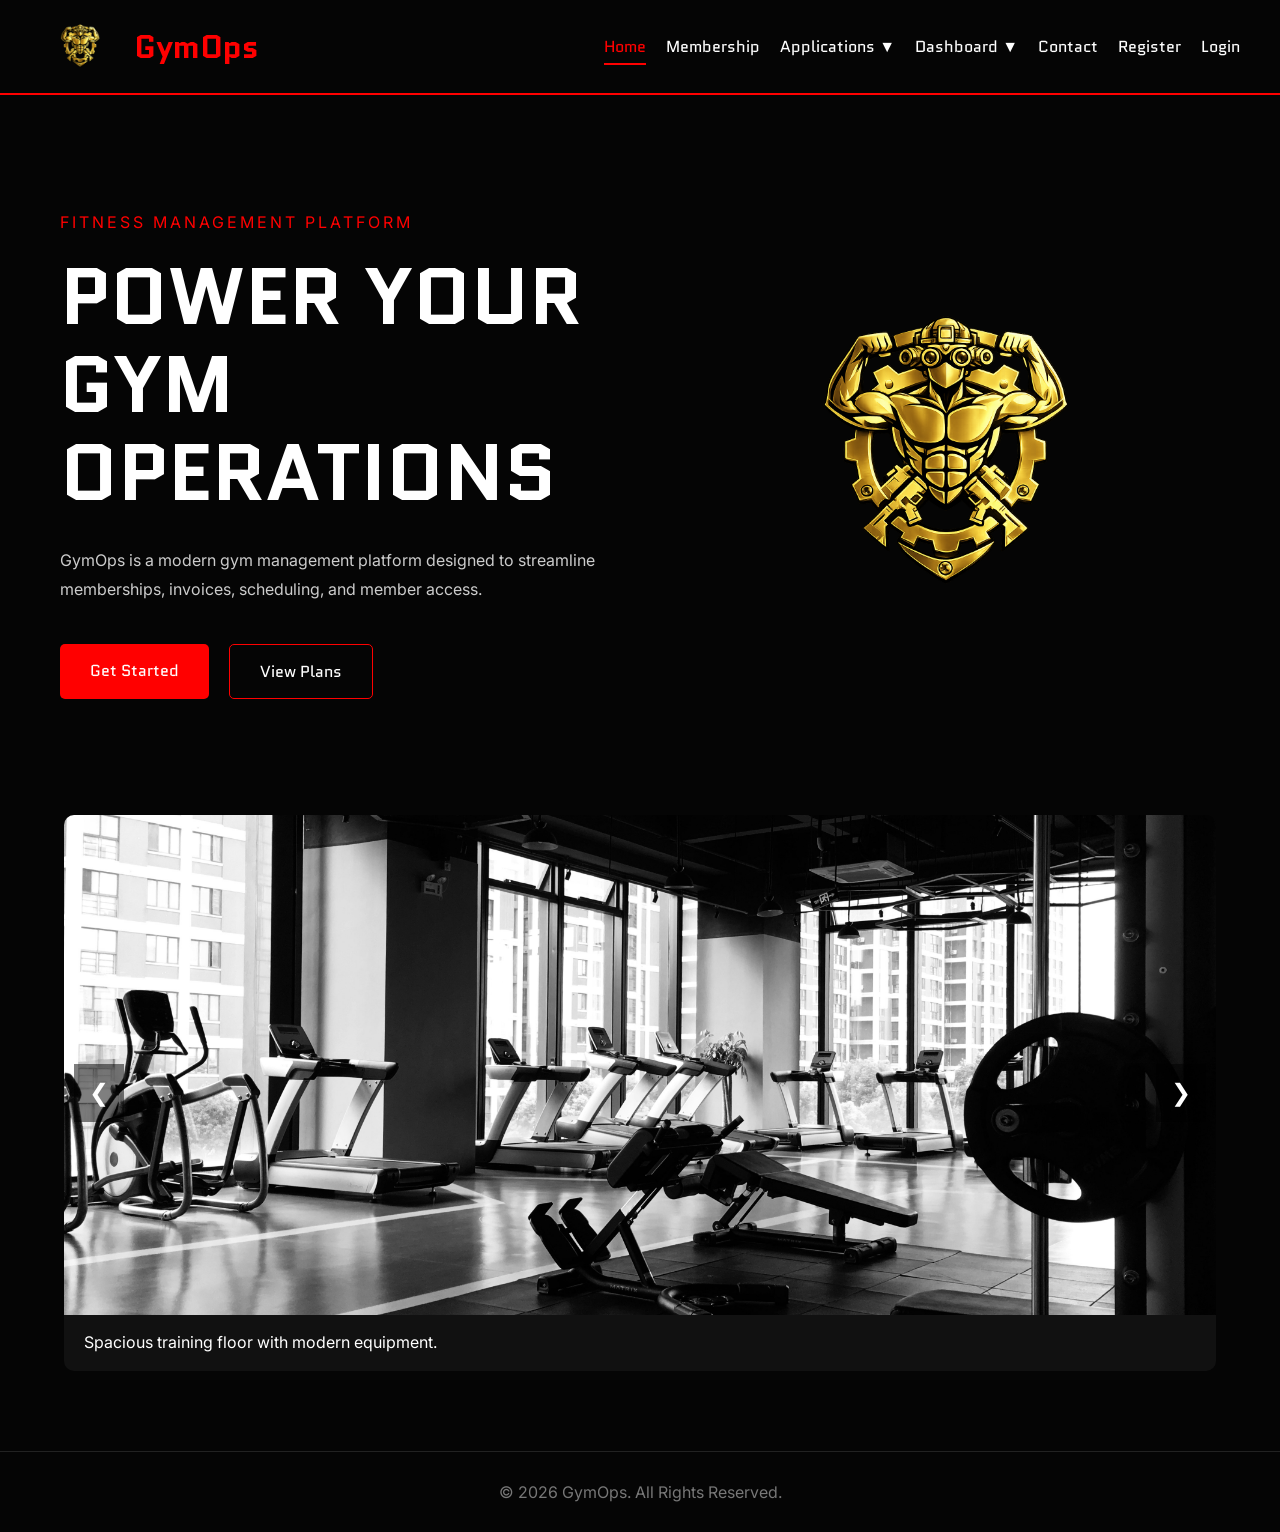
<file: index.html>
<!DOCTYPE html>
<html lang="en">
<head>
  <meta charset="UTF-8">
  <meta name="viewport" content="width=device-width, initial-scale=1.0">
  <title>GymOps</title>
 <link rel="preconnect" href="https://fonts.googleapis.com">
 <link rel="preconnect" href="https://fonts.gstatic.com" crossorigin>
 <link href="https://fonts.googleapis.com/css2?family=Black+Ops+One&family=Inter:wght@400;500;600;700&family=Montserrat:wght@400;500;600;700&family=Quantico:wght@400;700&family=Teko:wght@400;500;600;700&display=swap" rel="stylesheet">
 <link rel="stylesheet" href="css/style.css">
</head>
<body>
  <!-- =========================
       HEADER
  ========================= -->
  <header>
    <nav class="navbar">
      <!-- LOGO -->
      <div class="logo">
        <img src="images/logo.png" alt="GymOps Logo">
        <h1>GymOps</h1>
      </div>

      <ul class="nav-links">
       <li><a href="index.html" class="is active">Home</a></li>
      <li><a href="membership.html">Membership</a></li>

      <li class="dropdown">
        <a href="applications.html">Applications ▼</a>
        <ul class="dropdown-menu">
          <li><a href="mpg-calculator/index.html">MPG Calculator</a></li>
          <li><a href="invoice-system/index.html">Invoice System</a></li>
          <li><a href="mortgage-calculator/mortgage.htm">Mortgage Calculator</a></li>
          <li><a href="document-required/index.html">Document Required</a></li>
        </ul>
      </li>

      <li class="dropdown">
        <a href="dashboard.html">Dashboard ▼</a>
        <ul class="dropdown-menu">
          <li><a href="dashboard.html">Member Dashboard</a></li>
          <li><a href="admin.html">Admin Dashboard</a></li>
        </ul>
      </li>

      <li><a href="contact.html">Contact</a></li>
      <li><a href="register.html">Register</a></li>
      <li><a href="login.html">Login</a></li>
    </ul>
    </nav>
  </header>

  <!-- =========================
       HERO SECTION
  ========================= -->
  <main>
    <section class="hero">
      <!-- LEFT SIDE -->
      <div class="hero-text">
        <p class="hero-subtitle">FITNESS MANAGEMENT PLATFORM</p>

        <h2>
          POWER YOUR
          GYM OPERATIONS
        </h2>

        <p class="hero-description">
          GymOps is a modern gym management platform
          designed to streamline memberships,
          invoices, scheduling, and member access.
        </p>

        <div class="hero-buttons">
          <a href="register.html" class="primary-btn">Get Started</a>
          <a href="membership.html" class="secondary-btn">View Plans</a>
        </div>
      </div>

      <!-- RIGHT SIDE -->
      <div class="hero-image">
        <img src="images/logo.png" alt="GymOps Hero Logo">
      </div>
    </section>

    <!-- =========================
     IMAGE SLIDER
========================= -->

<section class="slider-container">
  <figure class="slide fade">
    <img src="images/slide1.jpg" alt="Gym Interior">
    <figcaption>Spacious training floor with modern equipment.</figcaption>
  </figure>

  <figure class="slide fade">
    <img src="images/slide2.jpg" alt="Workout Area">
    <figcaption>Dedicated workout zones for strength and cardio.</figcaption>
  </figure>

  <figure class="slide fade">
    <img src="images/slide3.jpg" alt="Training Facility">
    <figcaption>Professional training facility built for performance.</figcaption>
  </figure>

  <figure class="slide fade">
    <img src="images/slide4.jpg" alt="Modern Gym">
    <figcaption>Modern gym environment designed for all fitness levels.</figcaption>
  </figure>

  <!-- CONTROLS -->
  <button class="prev" onclick="changeSlide(-1)">❮</button>
  <button class="next" onclick="changeSlide(1)">❯</button>
</section>
  </main>

  <!-- =========================
       FOOTER
  ========================= -->
  <footer>
    <p>© 2026 GymOps. All Rights Reserved.</p>
  </footer>

  <script src="https://code.jquery.com/jquery-3.7.1.min.js"></script>
  <script src="js/slider.js"></script>
</body>
</html>
</file>
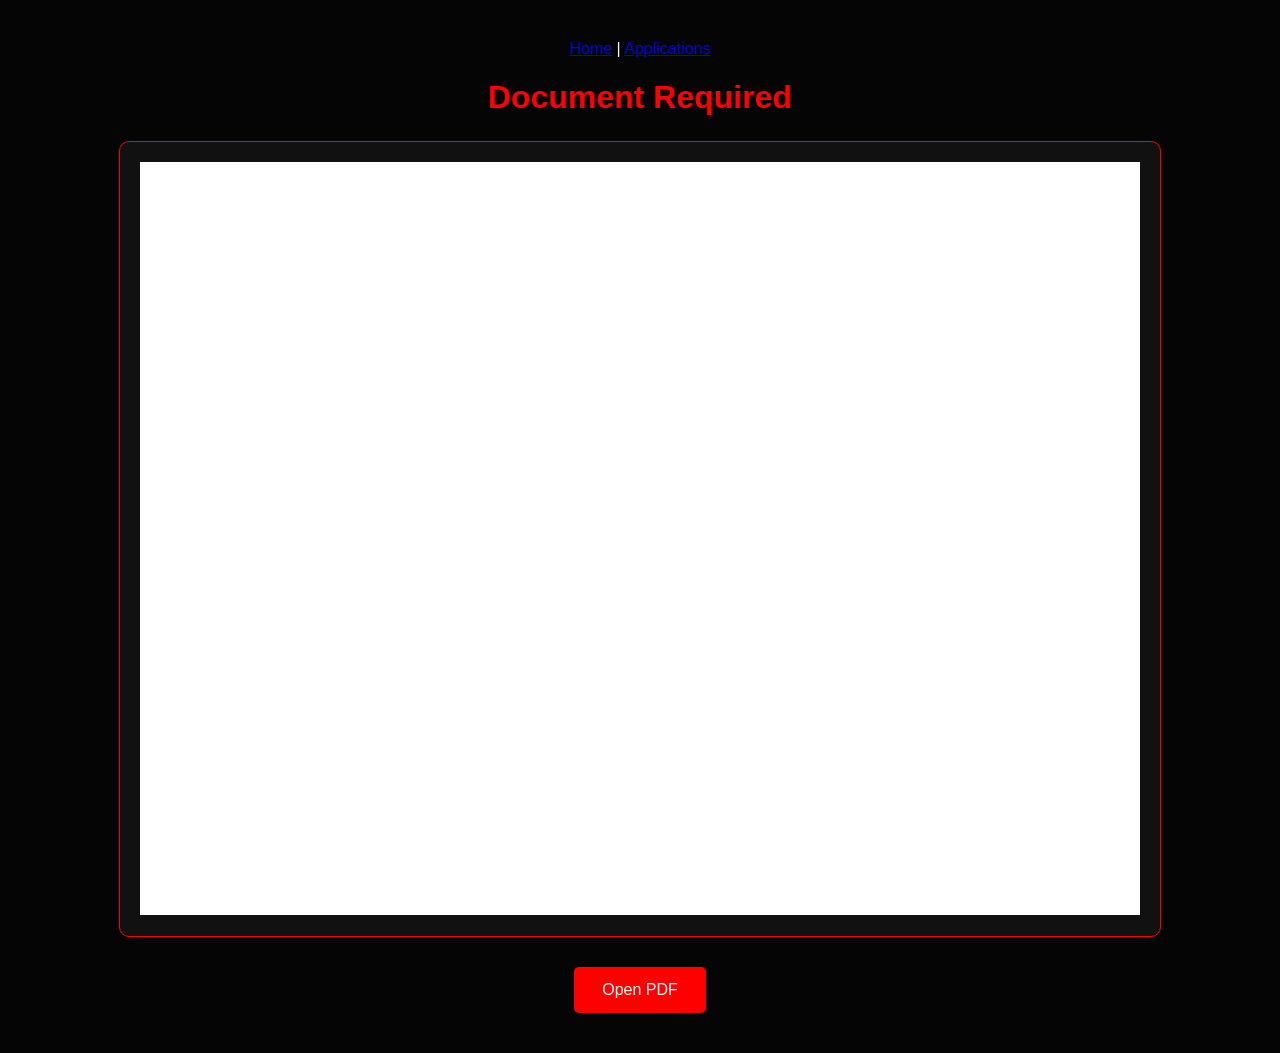
<file: document-required/index.html>
<!DOCTYPE html>
<html lang="en">
<head>
  <meta charset="UTF-8">
  <meta name="viewport" content="width=device-width, initial-scale=1.0">
  <title>Project Documents</title>
  <style>
    body {
      margin: 0;
      padding: 40px 20px;
      background-color: #050505;
      color: white;
      font-family: Arial, sans-serif;
      text-align: center;
    }

    h1 {
      color: red;
      margin-bottom: 25px;
    }

    .pdf-wrapper {
      max-width: 1000px;
      margin: 0 auto 30px;
      border: 1px solid red;
      background-color: #111;
      padding: 20px;
      border-radius: 10px;
    }

    .pdf-viewer {
      width: 100%;
      height: 750px;
      border: none;
      background: white;
    }

    .doc-button {
      display: inline-block;
      background-color: red;
      color: white;
      text-decoration: none;
      padding: 14px 28px;
      border-radius: 5px;
      transition: 0.3s ease;
    }

    .doc-button:hover {
      background-color: darkred;
    }
  </style>
</head>
<body>
 
  <header>
  <nav>
    <a href="../index.html">Home</a> |
    <a href="../applications.html">Applications</a>
  </nav>
</header>
  
  <h1>Document Required</h1>

  <div class="pdf-wrapper">
    <object
      data="files/Document Required.pdf"
      type="application/pdf"
      width="100%"
      height="750"
      class="pdf-viewer"
    >
      <iframe
        src="files/Document Required.pdf"
        width="100%"
        height="750"
        class="pdf-viewer"
      ></iframe>
    </object>
  </div>

  <a href="files/Document Required.pdf" target="_blank" class="doc-button">Open PDF</a>
</body>
</html>
</file>
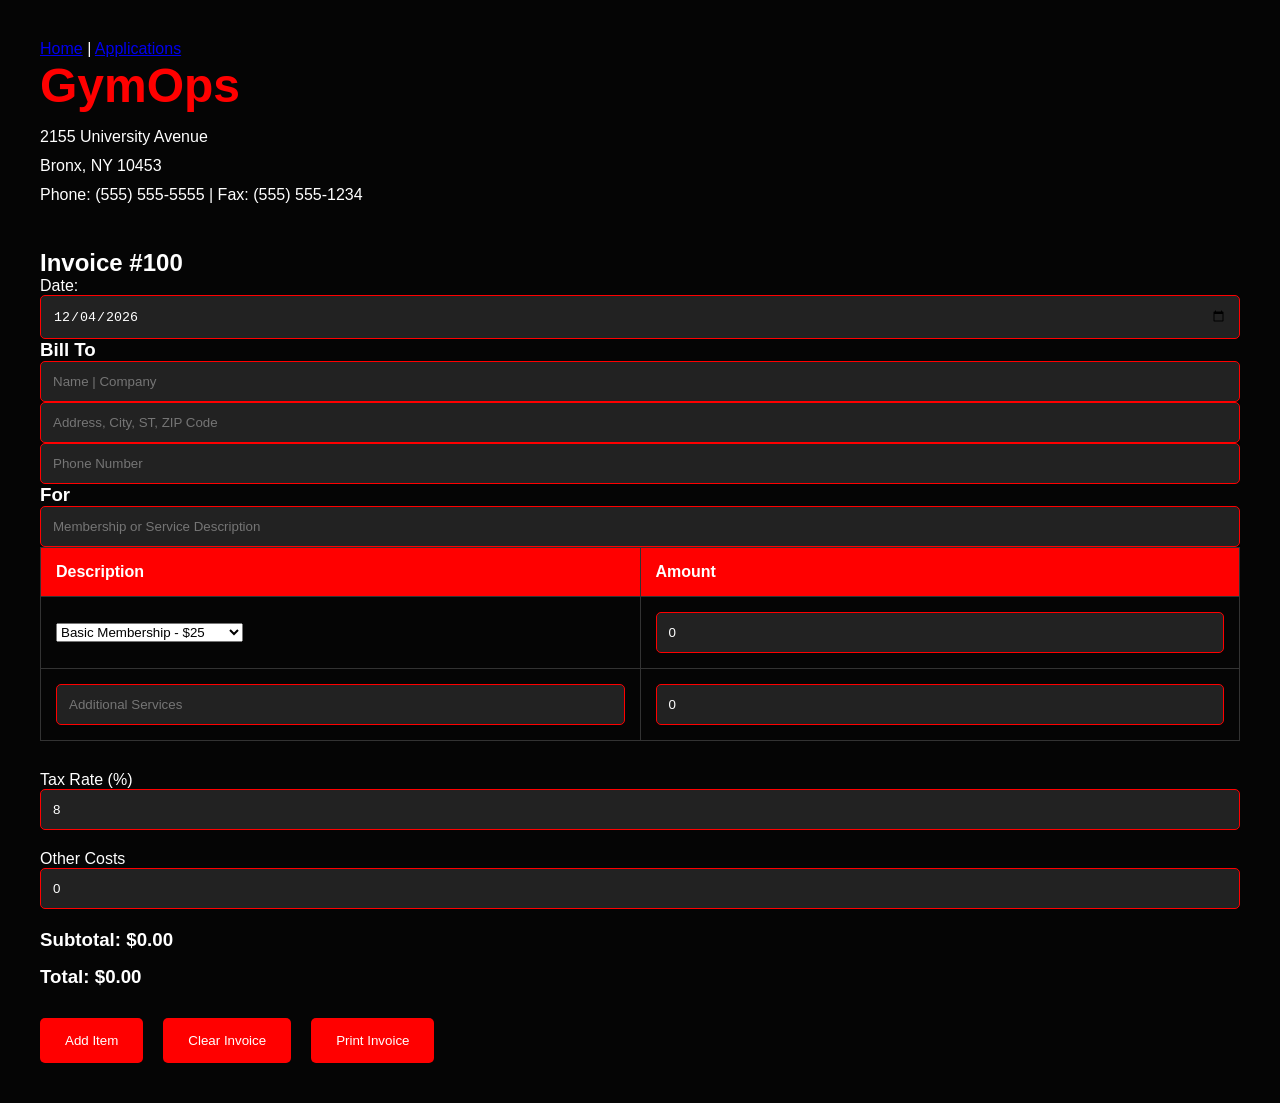
<file: invoice-system/index.html>
<!DOCTYPE html>
<html lang="en">

<header>
  <nav>
    <a href="../index.html">Home</a> |
    <a href="../applications.html">Applications</a>
  </nav>
</header>

<head>
  <meta charset="UTF-8">
  <meta name="viewport" content="width=device-width, initial-scale=1.0">
  <title>GymOps Invoice System</title>
  <link rel="stylesheet" href="style.css">
</head>
<body>

  
  <!-- COMPANY HEADER -->
  <section class="company-header">
    <div class="company-info">
      <h1>GymOps</h1>
      <p>
        2155 University Avenue<br>
        Bronx, NY 10453<br>
        Phone: (555) 555-5555 | Fax: (555) 555-1234
      </p>
    </div>
  </section>

  <!-- INVOICE HEADER -->
  <section class="invoice-header">
    <div class="invoice-meta">
      <h2>Invoice #100</h2>
      <label>
        Date:
        <input type="date" id="invoiceDate">
      </label>
    </div>
  </section>

  <!-- BILLING SECTION -->
  <section class="billing-section">
    <!-- BILL TO -->
    <div class="bill-to">
      <h3>Bill To</h3>
      <input type="text" placeholder="Name | Company">
      <input type="text" placeholder="Address, City, ST, ZIP Code">
      <input type="text" placeholder="Phone Number">
    </div>

    <!-- FOR -->
    <div class="invoice-for">
      <h3>For</h3>
      <input type="text" placeholder="Membership or Service Description">
    </div>
  </section>

  <!-- INVOICE TABLE -->
  <table>
    <thead>
      <tr>
        <th>Description</th>
        <th>Amount</th>
      </tr>
    </thead>

    <tbody id="invoiceItems">
      <tr>
        <td>
          <select class="membershipSelect">
            <option value="25">Basic Membership - $25</option>
            <option value="50">Premium Membership - $50</option>
            <option value="85">Elite Membership - $85</option>
          </select>
        </td>
        <td>
          <input type="number" class="amount" value="0">
        </td>
      </tr>

      <tr>
        <td>
          <input type="text" placeholder="Additional Services">
        </td>
        <td>
          <input type="number" class="amount" value="0">
        </td>
      </tr>
    </tbody>
  </table>

  <!-- COSTS -->
  <section class="totals-section">
    <label>
      Tax Rate (%)
      <input type="number" id="taxRate" value="8">
    </label>

    <label>
      Other Costs
      <input type="number" id="otherCosts" value="0">
    </label>

    <h3>
      Subtotal: $<span id="subtotal">0.00</span>
    </h3>

    <h3>
      Total: $<span id="total">0.00</span>
    </h3>
  </section>

  <!-- BUTTONS -->
  <section class="invoice-buttons">
    <button id="addRow">Add Item</button>
    <button id="clearInvoice">Clear Invoice</button>
    <button id="printInvoice">Print Invoice</button>
  </section>

  <script src="script.js"></script>
</body>
</html>
</file>
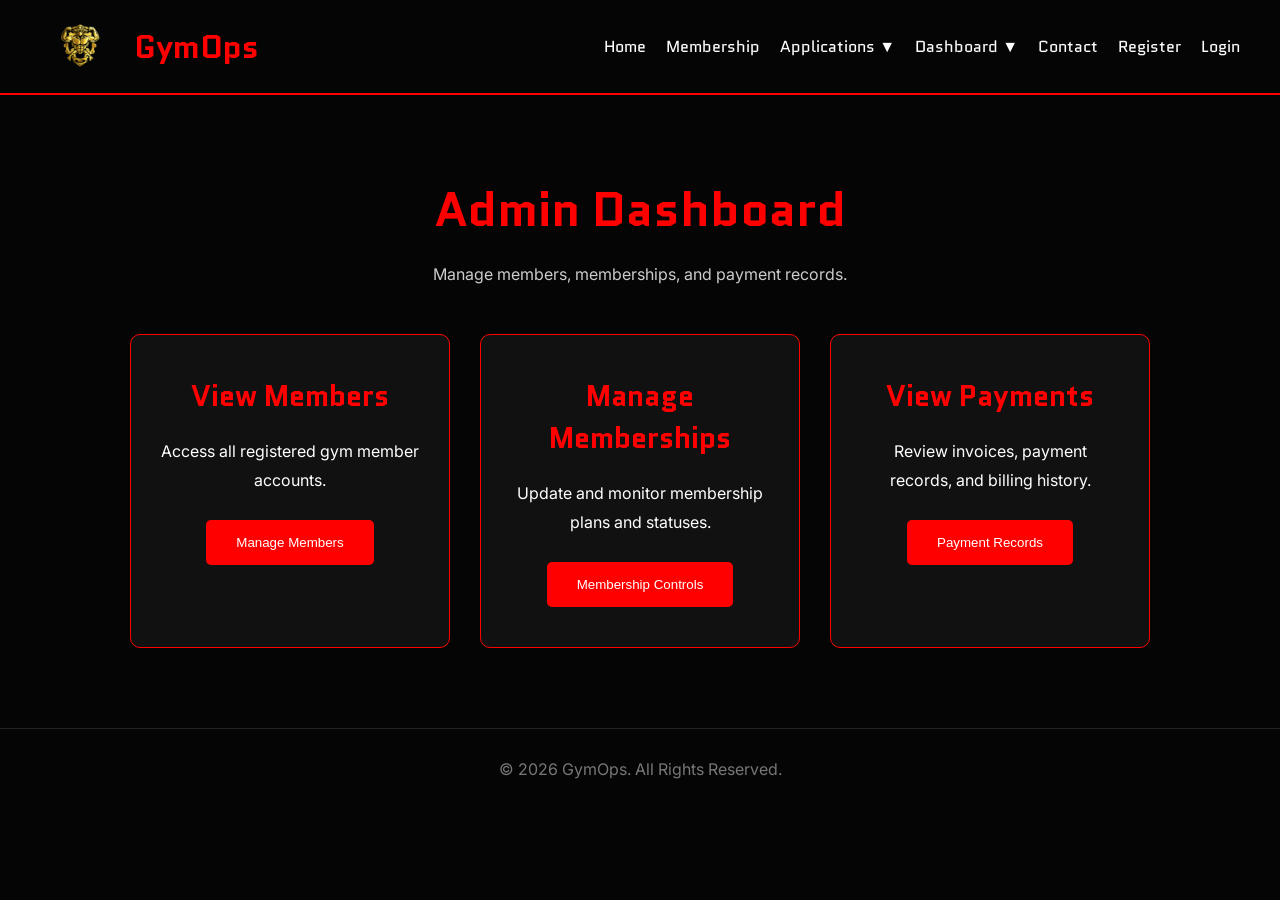
<file: admin.html>
<!DOCTYPE html>
<html lang="en">
<head>
  <meta charset="UTF-8">
  <meta name="viewport" content="width=device-width, initial-scale=1.0">
  <title>Admin Dashboard | GymOps</title>
  <link rel="preconnect" href="https://fonts.googleapis.com">
  <link rel="preconnect" href="https://fonts.gstatic.com" crossorigin>
  <link href="https://fonts.googleapis.com/css2?family=Inter:wght@400;500;600;700&family=Quantico:wght@400;700&display=swap" rel="stylesheet">
  <link rel="stylesheet" href="./css/style.css">
</head>
<body>
  <header>
    <nav class="navbar">
      <div class="logo">
        <img src="images/logo.png" alt="GymOps Logo">
        <h1>GymOps</h1>
      </div>

      <ul class="nav-links">
         <li><a href="index.html">Home</a></li>
      <li><a href="membership.html">Membership</a></li>

      <li class="dropdown">
        <a href="applications.html">Applications ▼</a>
        <ul class="dropdown-menu">
          <li><a href="mpg-calculator/index.html">MPG Calculator</a></li>
          <li><a href="invoice-system/index.html">Invoice System</a></li>
          <li><a href="mortgage-calculator/mortgage.htm">Mortgage Calculator</a></li>
          <li><a href="document-required/index.html">Document Required</a></li>
        </ul>
      </li>

      <li class="dropdown">
        <a href="dashboard.html">Dashboard ▼</a>
        <ul class="dropdown-menu">
          <li><a href="dashboard.html">Member Dashboard</a></li>
          <li><a href="admin.html" class="is active">Admin Dashboard</a></li>
        </ul>
      </li>

      <li><a href="contact.html">Contact</a></li>
      <li><a href="register.html">Register</a></li>
      <li><a href="login.html">Login</a></li>
    </nav>
  </header>

  <main>
    <section class="admin-page">
      <h2>Admin Dashboard</h2>
      <p>Manage members, memberships, and payment records.</p>

      <div class="admin-container">
        <article class="admin-card">
          <h3>View Members</h3>
          <p>Access all registered gym member accounts.</p>
          <button>Manage Members</button>
        </article>

        <article class="admin-card">
          <h3>Manage Memberships</h3>
          <p>Update and monitor membership plans and statuses.</p>
          <button>Membership Controls</button>
        </article>

        <article class="admin-card">
          <h3>View Payments</h3>
          <p>Review invoices, payment records, and billing history.</p>
          <button>Payment Records</button>
        </article>
      </div>
    </section>
  </main>

  <footer>
    <p>© 2026 GymOps. All Rights Reserved.</p>
  </footer>
</body>
</html>
</file>
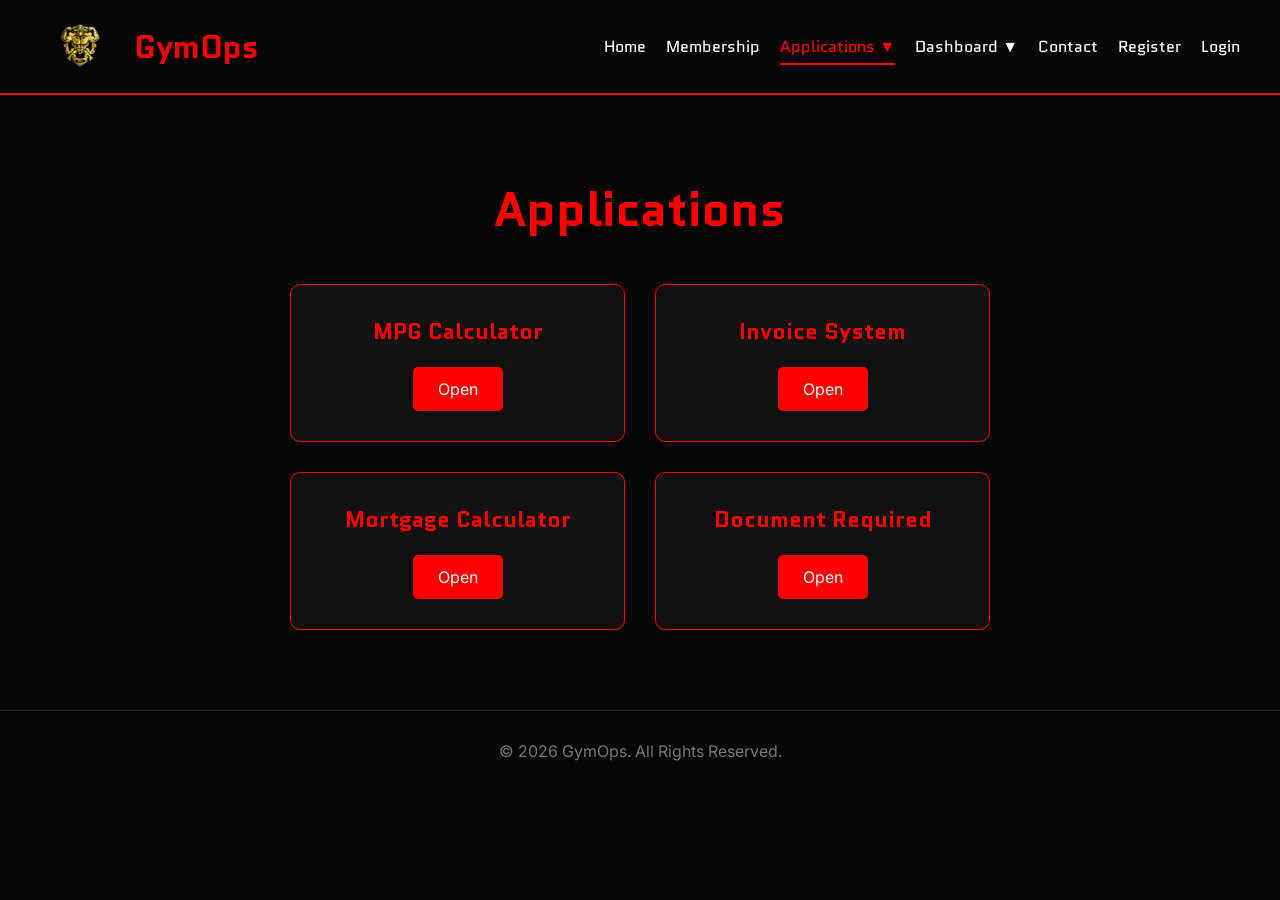
<file: applications.html>
<!DOCTYPE html>
<html lang="en">
<head>
  <meta charset="UTF-8">
  <meta name="viewport" content="width=device-width, initial-scale=1.0">
  <title>Applications | GymOps</title>
  <link rel="preconnect" href="https://fonts.googleapis.com">
  <link rel="preconnect" href="https://fonts.gstatic.com" crossorigin>
  <link href="https://fonts.googleapis.com/css2?family=Inter:wght@400;500;600;700&family=Quantico:wght@400;700&display=swap" rel="stylesheet">
  <link rel="stylesheet" href="./css/style.css">
</head>
<body>
  <header>
    <nav class="navbar">
      <div class="logo">
        <img src="images/logo.png" alt="GymOps Logo">
        <h1>GymOps</h1>
      </div>

      <ul class="nav-links">
        <li><a href="index.html">Home</a></li>
      <li><a href="membership.html">Membership</a></li>

      <li class="dropdown">
        <a href="applications.html" class="is active">Applications ▼</a>
        <ul class="dropdown-menu">
          <li><a href="mpg-calculator/index.html">MPG Calculator</a></li>
          <li><a href="invoice-system/index.html">Invoice System</a></li>
          <li><a href="mortgage-calculator/mortgage.htm">Mortgage Calculator</a></li>
          <li><a href="document-required/index.html">Document Required</a></li>
        </ul>
      </li>

      <li class="dropdown">
        <a href="dashboard.html">Dashboard ▼</a>
        <ul class="dropdown-menu">
          <li><a href="dashboard.html">Member Dashboard</a></li>
          <li><a href="admin.html">Admin Dashboard</a></li>
        </ul>
      </li>

      <li><a href="contact.html">Contact</a></li>
      <li><a href="register.html">Register</a></li>
      <li><a href="login.html">Login</a></li>
      </ul>
    </nav>
  </header>

  <main>
  <section class="applications-page">
    <h2>Applications</h2>

    <div class="applications-container">
      <article class="app-card">
        <h3>MPG Calculator</h3>
        <a href="mpg-calculator/index.html" class="app-button">Open</a>
      </article>

      <article class="app-card">
        <h3>Invoice System</h3>
        <a href="invoice-system/index.html" class="app-button">Open</a>
      </article>

      <article class="app-card">
        <h3>Mortgage Calculator</h3>
        <a href="mortgage-calculator/index.html" class="app-button">Open</a>
      </article>

      <article class="app-card">
        <h3>Document Required</h3>
        <a href="document-required/index.html" class="app-button">Open</a>
      </article>
    </div>
  </section>
</main>

  <footer>
    <p>© 2026 GymOps. All Rights Reserved.</p>
  </footer>
</body>
</html>
</file>
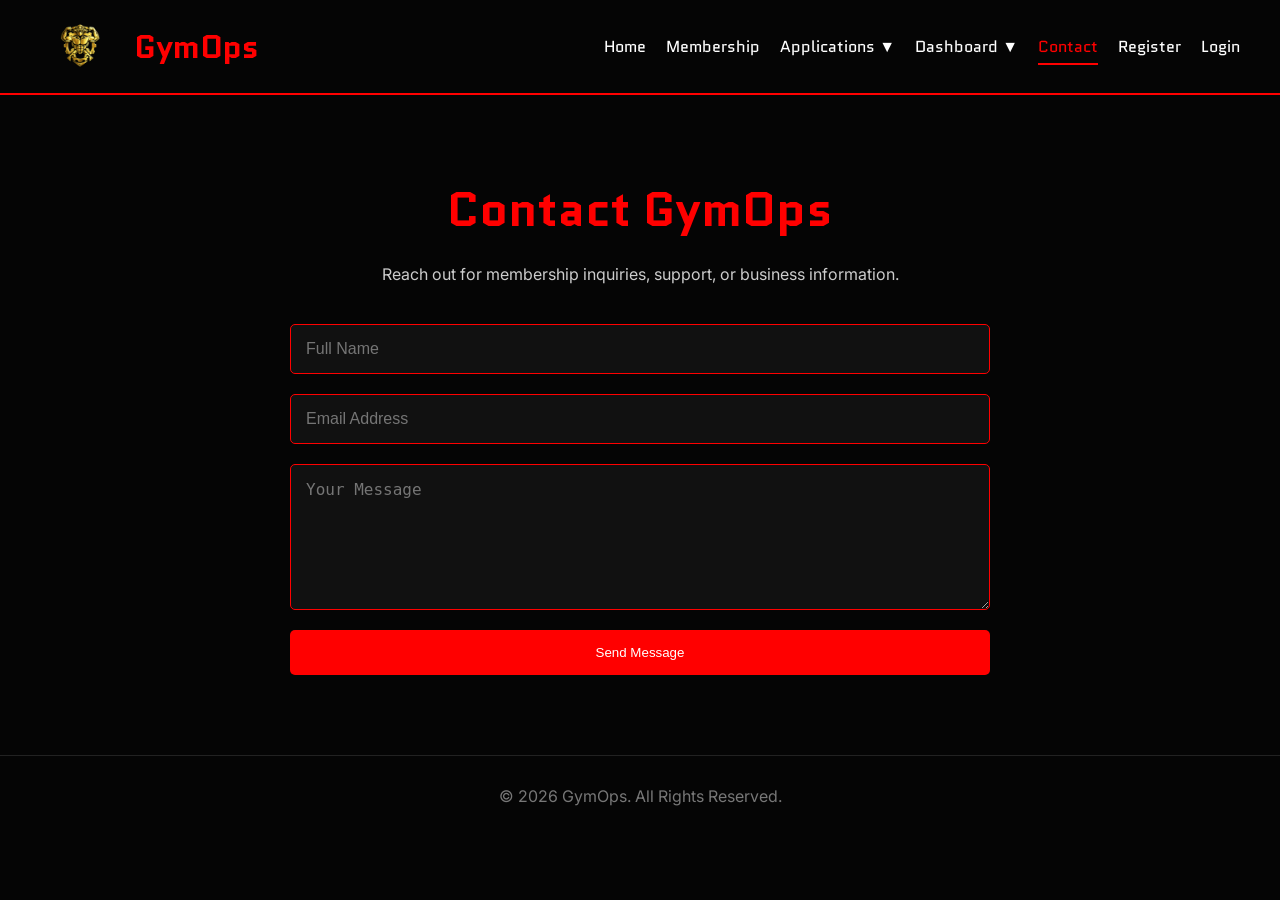
<file: contact.html>
<!DOCTYPE html>
<html lang="en">
<head>
  <meta charset="UTF-8">
  <meta name="viewport" content="width=device-width, initial-scale=1.0">
  <title>Contact | GymOps</title>
  <link rel="preconnect" href="https://fonts.googleapis.com">
 <link rel="preconnect" href="https://fonts.gstatic.com" crossorigin>
 <link href="https://fonts.googleapis.com/css2?family=Inter:wght@400;500;600;700&family=Quantico:wght@400;700&display=swap" rel="stylesheet">
  <link rel="stylesheet" href="./css/style.css">
</head>
<body>
  <header>
    <nav class="navbar">
      <div class="logo">
        <img src="images/logo.png" alt="GymOps Logo">
        <h1>GymOps</h1>
      </div>

      <ul class="nav-links">
        <li><a href="index.html">Home</a></li>
      <li><a href="membership.html">Membership</a></li>

      <li class="dropdown">
        <a href="applications.html">Applications ▼</a>
        <ul class="dropdown-menu">
          <li><a href="mpg-calculator/index.html">MPG Calculator</a></li>
          <li><a href="invoice-system/index.html">Invoice System</a></li>
          <li><a href="mortgage-calculator/mortgage.htm">Mortgage Calculator</a></li>
          <li><a href="document-required/index.html">Document Required</a></li>
        </ul>
      </li>

      <li class="dropdown">
        <a href="dashboard.html">Dashboard ▼</a>
        <ul class="dropdown-menu">
          <li><a href="dashboard.html">Member Dashboard</a></li>
          <li><a href="admin.html">Admin Dashboard</a></li>
          </ul>
        </li>

        <li><a href="contact.html" class="is-active">Contact</a></li>
        <li><a href="register.html">Register</a></li>
        <li><a href="login.html">Login</a></li>
      </ul>
    </nav>
  </header>

  <main>
    <section class="contact-page">
      <h2>Contact GymOps</h2>
      <p>Reach out for membership inquiries, support, or business information.</p>

      <form class="contact-form">
        <input type="text" placeholder="Full Name" required>
        <input type="email" placeholder="Email Address" required>
        <textarea placeholder="Your Message" rows="6"></textarea>
        <button type="submit">Send Message</button>
      </form>
    </section>
  </main>

  <footer>
    <p>© 2026 GymOps. All Rights Reserved.</p>
  </footer>
</body>
</html>
</file>
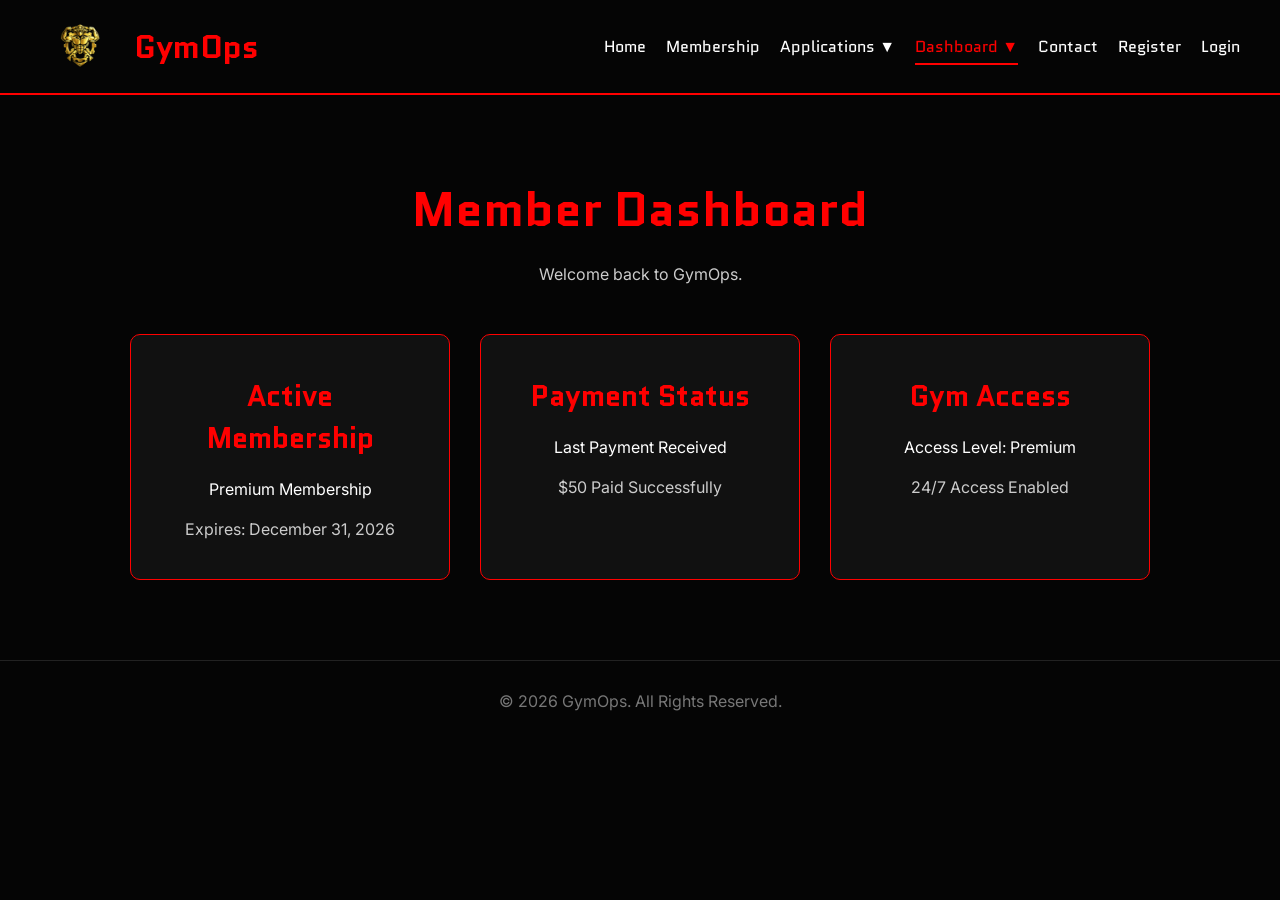
<file: dashboard.html>
<!DOCTYPE html>
<html lang="en">
<head>
  <meta charset="UTF-8">
  <meta name="viewport" content="width=device-width, initial-scale=1.0">
  <title>Member Dashboard | GymOps</title>
  <link rel="preconnect" href="https://fonts.googleapis.com">
  <link rel="preconnect" href="https://fonts.gstatic.com" crossorigin>
  <link href="https://fonts.googleapis.com/css2?family=Inter:wght@400;500;600;700&family=Quantico:wght@400;700&display=swap" rel="stylesheet">
  <link rel="stylesheet" href="./css/style.css">
</head>
<body>
  <header>
    <nav class="navbar">
      <div class="logo">
        <img src="images/logo.png" alt="GymOps Logo">
        <h1>GymOps</h1>
      </div>

      <ul class="nav-links">
        <li><a href="index.html">Home</a></li>
      <li><a href="membership.html">Membership</a></li>

      <li class="dropdown">
        <a href="applications.html">Applications ▼</a>
        <ul class="dropdown-menu">
          <li><a href="mpg-calculator/index.html">MPG Calculator</a></li>
          <li><a href="invoice-system/index.html">Invoice System</a></li>
          <li><a href="mortgage-calculator/mortgage.htm">Mortgage Calculator</a></li>
          <li><a href="document-required/index.html">Document Required</a></li>
        </ul>
      </li>

      <li class="dropdown">
        <a href="dashboard.html" class="is active">Dashboard ▼</a>
        <ul class="dropdown-menu">
          <li><a href="dashboard.html">Member Dashboard</a></li>
          <li><a href="admin.html">Admin Dashboard</a></li>
        </ul>
      </li>

      <li><a href="contact.html">Contact</a></li>
      <li><a href="register.html">Register</a></li>
      <li><a href="login.html">Login</a></li>
      </ul>
    </nav>
  </header>

  <main>
    <section class="dashboard-page">
      <h2>Member Dashboard</h2>
      <p>Welcome back to GymOps.</p>

      <div class="dashboard-container">
        <article class="dashboard-card">
          <h3>Active Membership</h3>
          <p>Premium Membership</p>
          <span>Expires: December 31, 2026</span>
        </article>

        <article class="dashboard-card">
          <h3>Payment Status</h3>
          <p>Last Payment Received</p>
          <span>$50 Paid Successfully</span>
        </article>

        <article class="dashboard-card">
          <h3>Gym Access</h3>
          <p>Access Level: Premium</p>
          <span>24/7 Access Enabled</span>
        </article>
      </div>
    </section>
  </main>

  <footer>
    <p>© 2026 GymOps. All Rights Reserved.</p>
  </footer>
</body>
</html>
</file>
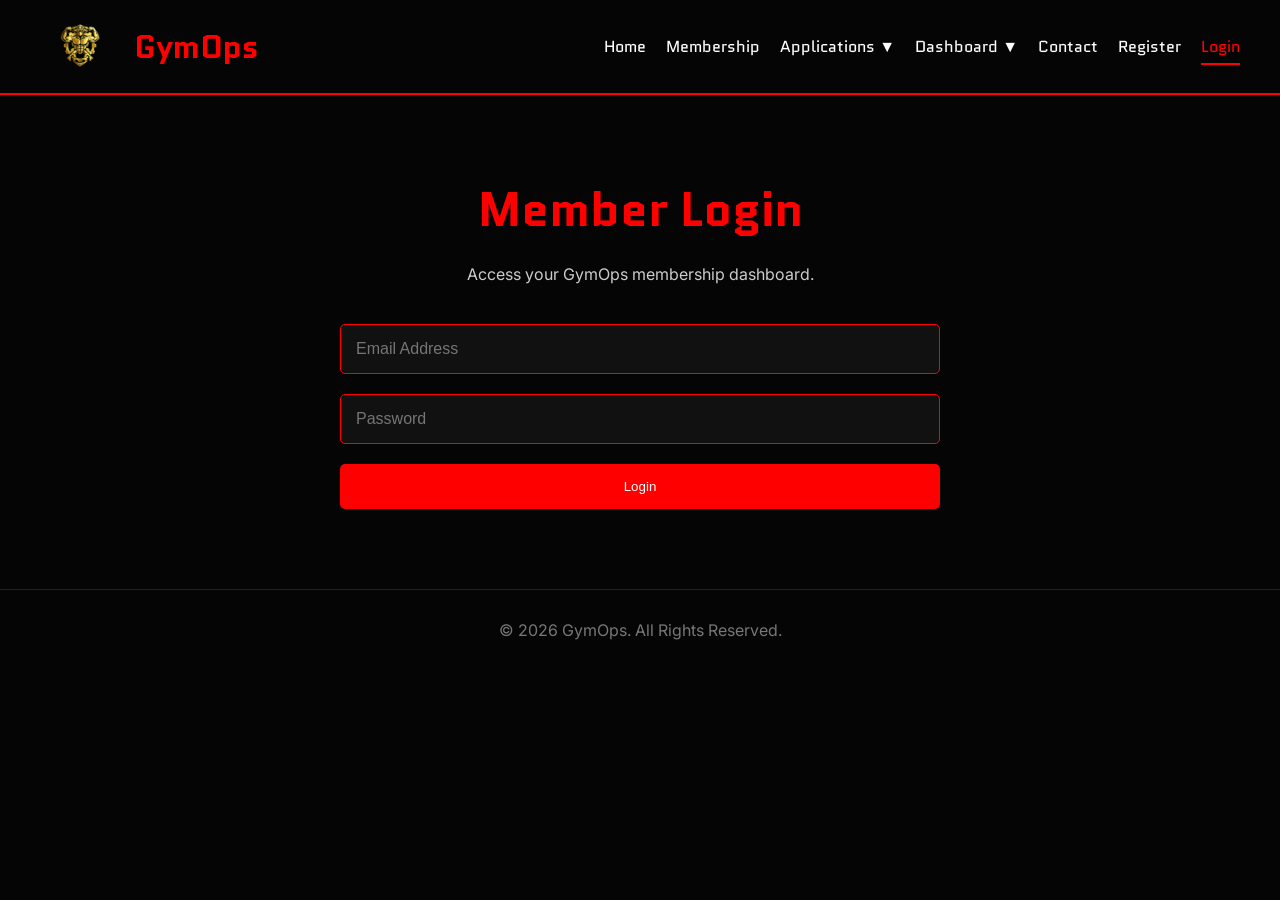
<file: login.html>
<!DOCTYPE html>
<html lang="en">
<head>
  <meta charset="UTF-8">
  <meta name="viewport" content="width=device-width, initial-scale=1.0">
  <title>Login | GymOps</title>
  <link rel="preconnect" href="https://fonts.googleapis.com">
  <link rel="preconnect" href="https://fonts.gstatic.com" crossorigin>
  <link href="https://fonts.googleapis.com/css2?family=Inter:wght@400;500;600;700&family=Quantico:wght@400;700&display=swap" rel="stylesheet">
  <link rel="stylesheet" href="./css/style.css">
</head>
<body>
  <header>
    <nav class="navbar">
      <div class="logo">
        <img src="images/logo.png" alt="GymOps Logo">
        <h1>GymOps</h1>
      </div>

      <ul class="nav-links">
        <li><a href="index.html">Home</a></li>
      <li><a href="membership.html">Membership</a></li>

      <li class="dropdown">
        <a href="applications.html">Applications ▼</a>
        <ul class="dropdown-menu">
          <li><a href="mpg-calculator/index.html">MPG Calculator</a></li>
          <li><a href="invoice-system/index.html">Invoice System</a></li>
          <li><a href="mortgage-calculator/mortgage.htm">Mortgage Calculator</a></li>
          <li><a href="document-required/index.html">Document Required</a></li>
        </ul>
      </li>

      <li class="dropdown">
        <a href="dashboard.html">Dashboard ▼</a>
        <ul class="dropdown-menu">
          <li><a href="dashboard.html">Member Dashboard</a></li>
          <li><a href="admin.html">Admin Dashboard</a></li>
          </ul>
        </li>

        <li><a href="contact.html">Contact</a></li>
        <li><a href="register.html">Register</a></li>
        <li><a href="login.html" class="is-active">Login</a></li>
      </ul>
    </nav>
  </header>

  <main>
    <section class="login-page">
      <h2>Member Login</h2>
      <p>Access your GymOps membership dashboard.</p>

      <form class="login-form">
        <input type="email" placeholder="Email Address" required>
        <input type="password" placeholder="Password" required>
        <button type="submit">Login</button>
      </form>
    </section>
  </main>

  <footer>
    <p>© 2026 GymOps. All Rights Reserved.</p>
  </footer>
</body>
</html>
</file>
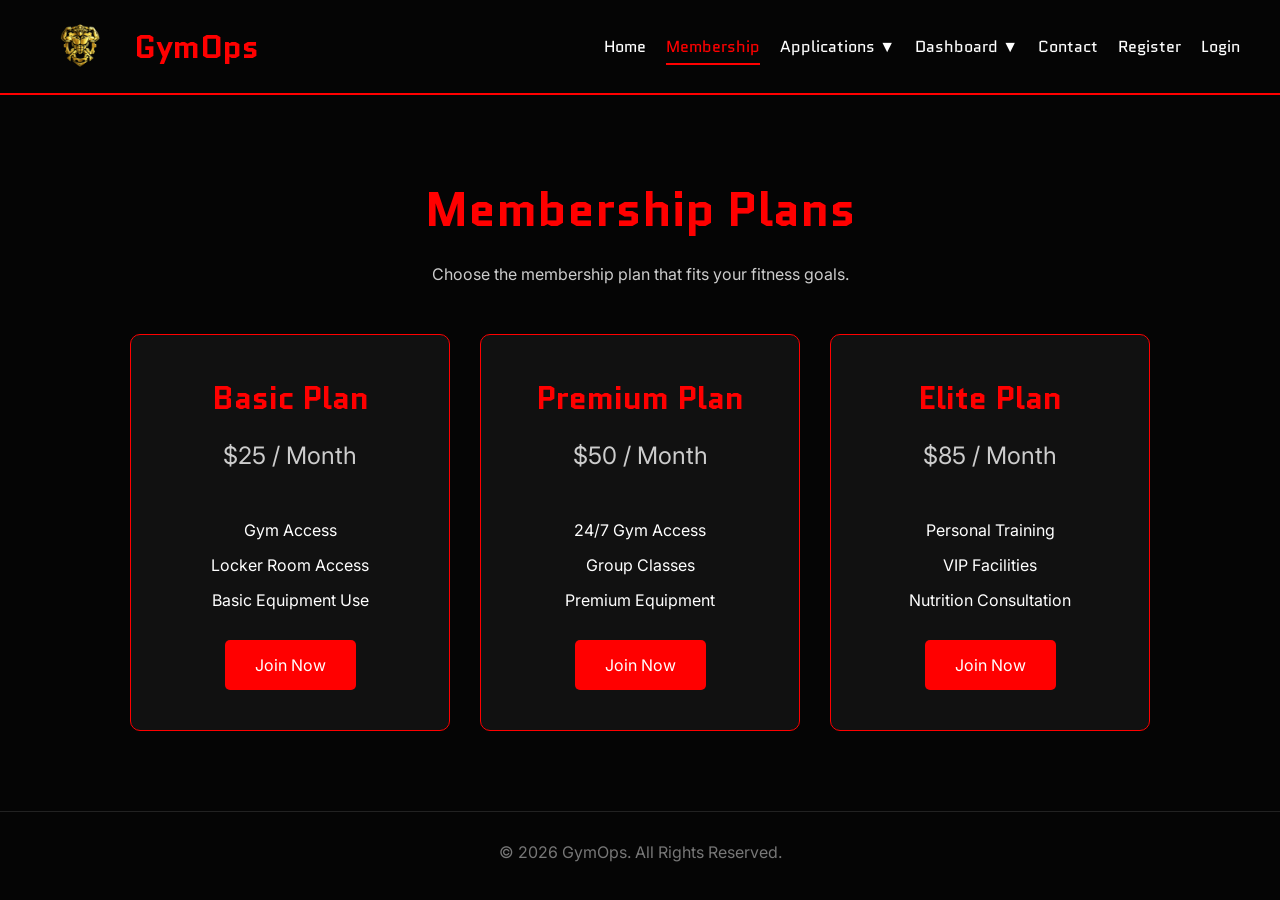
<file: membership.html>
<!DOCTYPE html>
<html lang="en">
<head>
  <meta charset="UTF-8">
  <meta name="viewport" content="width=device-width, initial-scale=1.0">
  <title>Membership Plans | GymOps</title>
  <link rel="preconnect" href="https://fonts.googleapis.com">
  <link rel="preconnect" href="https://fonts.gstatic.com" crossorigin>
  <link href="https://fonts.googleapis.com/css2?family=Inter:wght@400;500;600;700&family=Quantico:wght@400;700&display=swap" rel="stylesheet">
  <link rel="stylesheet" href="./css/style.css">
</head>
<body>
  <header>
    <nav class="navbar">
      <div class="logo">
        <img src="images/logo.png" alt="GymOps Logo">
        <h1>GymOps</h1>
      </div>

      <ul class="nav-links">
        <li><a href="index.html">Home</a></li>
      <li><a href="membership.html" class="is active">Membership</a></li>

      <li class="dropdown">
        <a href="applications.html">Applications ▼</a>
        <ul class="dropdown-menu">
          <li><a href="mpg-calculator/index.html">MPG Calculator</a></li>
          <li><a href="invoice-system/index.html">Invoice System</a></li>
          <li><a href="mortgage-calculator/mortgage.htm">Mortgage Calculator</a></li>
          <li><a href="document-required/index.html">Document Required</a></li>
        </ul>
      </li>

      <li class="dropdown">
        <a href="dashboard.html">Dashboard ▼</a>
        <ul class="dropdown-menu">
          <li><a href="dashboard.html">Member Dashboard</a></li>
          <li><a href="admin.html">Admin Dashboard</a></li>
          </ul>
        </li>

        <li><a href="contact.html">Contact</a></li>
        <li><a href="register.html">Register</a></li>
        <li><a href="login.html">Login</a></li>
      </ul>
    </nav>
  </header>

  <main>
    <section class="membership-page">
      <h2>Membership Plans</h2>
      <p>Choose the membership plan that fits your fitness goals.</p>

      <div class="membership-container">
        <article class="membership-card">
          <h3>Basic Plan</h3>
          <p class="price">$25 / Month</p>
          <ul>
            <li>Gym Access</li>
            <li>Locker Room Access</li>
            <li>Basic Equipment Use</li>
          </ul>
          <a href="register.html" class="membership-button">Join Now</a>
        </article>

        <article class="membership-card">
          <h3>Premium Plan</h3>
          <p class="price">$50 / Month</p>
          <ul>
            <li>24/7 Gym Access</li>
            <li>Group Classes</li>
            <li>Premium Equipment</li>
          </ul>
          <a href="register.html" class="membership-button">Join Now</a>
        </article>

        <article class="membership-card">
          <h3>Elite Plan</h3>
          <p class="price">$85 / Month</p>
          <ul>
            <li>Personal Training</li>
            <li>VIP Facilities</li>
            <li>Nutrition Consultation</li>
          </ul>
          <a href="register.html" class="membership-button">Join Now</a>
        </article>
      </div>
    </section>
  </main>

  <footer>
    <p>© 2026 GymOps. All Rights Reserved.</p>
  </footer>
</body>
</html>
</file>
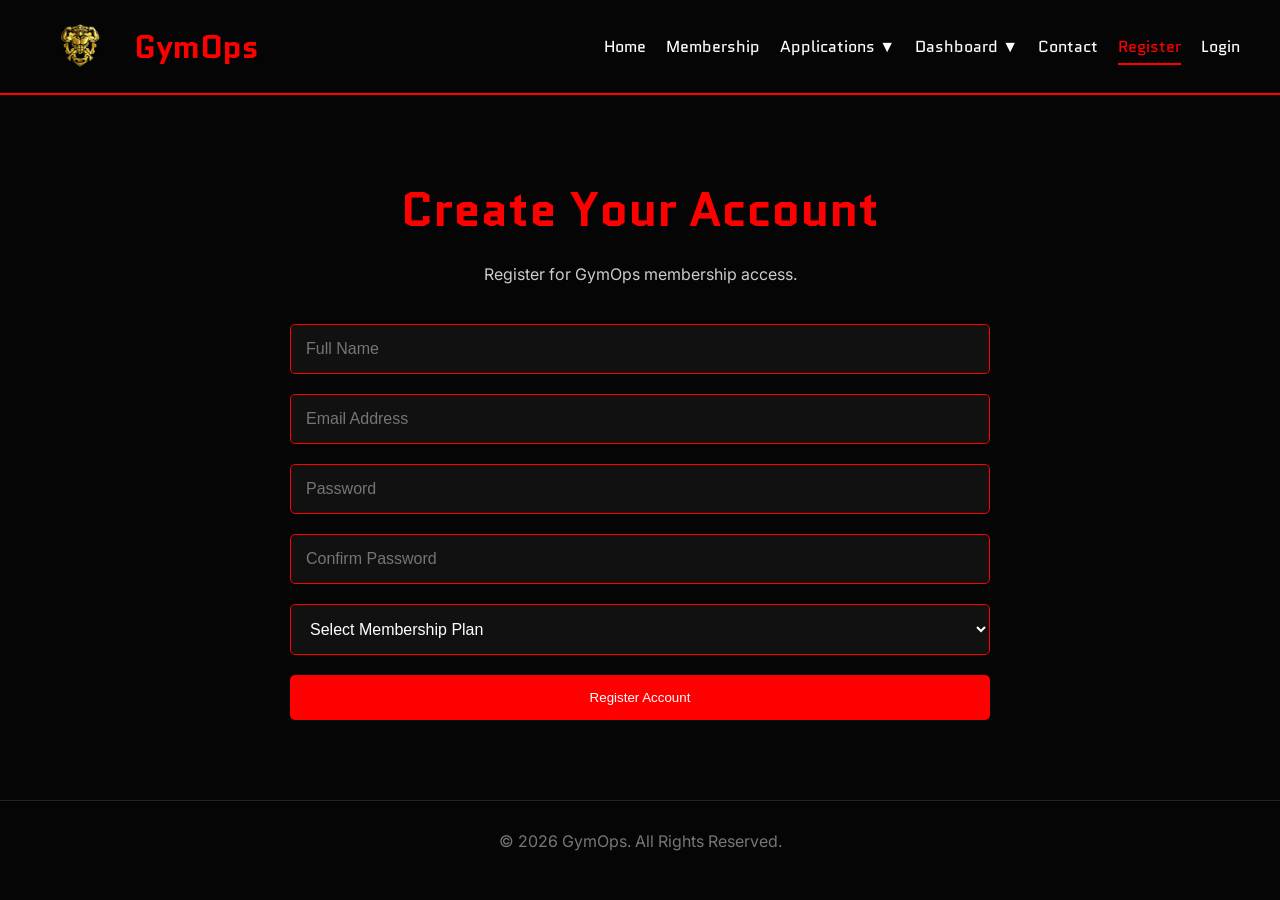
<file: register.html>
<!DOCTYPE html>
<html lang="en">
<head>
  <meta charset="UTF-8">
  <meta name="viewport" content="width=device-width, initial-scale=1.0">
  <title>Register | GymOps</title>
  <link rel="preconnect" href="https://fonts.googleapis.com">
  <link rel="preconnect" href="https://fonts.gstatic.com" crossorigin>
  <link href="https://fonts.googleapis.com/css2?family=Inter:wght@400;500;600;700&family=Quantico:wght@400;700&display=swap" rel="stylesheet">
  <link rel="stylesheet" href="./css/style.css">
</head>
<body>
  <header>
    <nav class="navbar">
      <div class="logo">
        <img src="images/logo.png" alt="GymOps Logo">
        <h1>GymOps</h1>
      </div>

      <ul class="nav-links">
        <li><a href="index.html">Home</a></li>
      <li><a href="membership.html">Membership</a></li>

      <li class="dropdown">
        <a href="applications.html">Applications ▼</a>
        <ul class="dropdown-menu">
          <li><a href="mpg-calculator/index.html">MPG Calculator</a></li>
          <li><a href="invoice-system/index.html">Invoice System</a></li>
          <li><a href="mortgage-calculator/mortgage.htm">Mortgage Calculator</a></li>
          <li><a href="document-required/index.html">Document Required</a></li>
        </ul>
      </li>

      <li class="dropdown">
        <a href="dashboard.html">Dashboard ▼</a>
        <ul class="dropdown-menu">
          <li><a href="dashboard.html">Member Dashboard</a></li>
          <li><a href="admin.html">Admin Dashboard</a></li>
          </ul>
        </li>

        <li><a href="contact.html">Contact</a></li>
        <li><a href="register.html" class="is-active">Register</a></li>
        <li><a href="login.html">Login</a></li>
      </ul>
    </nav>
  </header>

  <main>
    <section class="register-page">
      <h2>Create Your Account</h2>
      <p>Register for GymOps membership access.</p>

      <form class="register-form">
        <input type="text" placeholder="Full Name" required>
        <input type="email" placeholder="Email Address" required>
        <input type="password" placeholder="Password" required>
        <input type="password" placeholder="Confirm Password" required>

        <select required>
          <option value="">Select Membership Plan</option>
          <option>Basic Membership</option>
          <option>Premium Membership</option>
          <option>Elite Membership</option>
        </select>

        <button type="submit">Register Account</button>
      </form>
    </section>
  </main>

  <footer>
    <p>© 2026 GymOps. All Rights Reserved.</p>
  </footer>
</body>
</html>
</file>
<file: css/style.css>
/* ==================================================
   RESET / GLOBAL
================================================== */

:root {
  --heading-font: "Quantico", sans-serif;
  --body-font: "Inter", sans-serif;
}

:root {
  --bg: #050505;
  --panel: #111;
  --text: #fff;
  --muted: #ccc;
  --accent: red;
  --accent-dark: darkred;
  --border: #222;
  --radius: 10px;
  --radius-sm: 5px;
  --pad-section: 80px;
  --pad-inline: 20px;
  --transition: 0.3s ease;
}

* {
  margin: 0;
  padding: 0;
  box-sizing: border-box;
}

body {
  background-color: var(--bg);
  color: var(--text);
  font-family: var(--body-font);
  overflow-x: hidden;
}

a {
  color: inherit;
  text-decoration: none;
}

img {
  max-width: 100%;
  display: block;
}

h1,
h2,
h3,
.logo h1,
.nav-links a,
.primary-btn,
.secondary-btn {
  font-family: var(--heading-font);
}


/* ==================================================
   SHARED NAVBAR
================================================== */

.navbar {
  display: flex;
  justify-content: space-between;
  align-items: center;
  flex-wrap: wrap;
  padding: 20px 40px;
  background-color: var(--bg);
  border-bottom: 2px solid var(--accent);
}

.logo {
  display: flex;
  align-items: center;
  gap: 15px;
}

.logo img {
  width: 80px;
  height: auto;
}

.logo h1 {
  color: var(--accent);
  font-size: 2rem;
}

.nav-links {
  display: flex;
  flex-wrap: wrap;
  gap: 20px;
  list-style: none;
}

.nav-links a {
  transition: color var(--transition);
}

.nav-links a:hover {
  color: var(--accent);
}

.nav-links .is-active,
.nav-links a.active {
  color: var(--accent);
  border-bottom: 2px solid var(--accent);
  padding-bottom: 5px;
}


/* ==================================================
   SHARED DROPDOWN MENU
================================================== */

.dropdown {
  position: relative;
}

.dropdown-menu {
  position: absolute;
  top: 100%;
  left: 0;
  min-width: 220px;
  display: none;
  flex-direction: column;
  list-style: none;
  z-index: 999;
  background-color: var(--panel);
  border: 1px solid var(--accent);
}

.dropdown-menu li a {
  display: block;
  padding: 15px;
  transition: background-color var(--transition), border-left var(--transition);
}

.dropdown-menu li a:hover {
  background-color: rgba(255, 0, 0, 0.15);
  border-left: 3px solid var(--accent);
}

.dropdown:hover .dropdown-menu {
  display: flex;
}


/* ==================================================
   SHARED UI
================================================== */

.section-page {
  padding: var(--pad-section) var(--pad-inline);
  text-align: center;
}

.page-title {
  font-size: 3rem;
  color: var(--accent);
  margin-bottom: 20px;
}

.page-copy {
  color: var(--muted);
  margin-bottom: 40px;
}

.panel,
.membership-card,
.dashboard-card,
.admin-card,
.app-card {
  background-color: var(--panel);
  border: 1px solid var(--accent);
  border-radius: var(--radius);
}

.primary-btn,
.secondary-btn,
.app-button,
.membership-button,
.contact-form button,
.register-form button,
.login-form button,
.admin-card button {
  display: inline-block;
  padding: 15px 30px;
  border-radius: var(--radius-sm);
  transition: background-color var(--transition), color var(--transition), transform var(--transition);
}

.primary-btn,
.app-button,
.membership-button,
.contact-form button,
.register-form button,
.login-form button,
.admin-card button {
  background-color: var(--accent);
  color: var(--text);
  border: none;
}

.primary-btn:hover,
.app-button:hover,
.membership-button:hover,
.contact-form button:hover,
.register-form button:hover,
.login-form button:hover,
.admin-card button:hover {
  background-color: var(--accent-dark);
}

.secondary-btn {
  border: 1px solid var(--accent);
  color: var(--text);
}

.secondary-btn:hover {
  background-color: var(--accent);
}


/* ==================================================
   HOME PAGE
================================================== */

/* Hero section */
.hero {
  display: flex;
  justify-content: space-between;
  align-items: center;
  gap: 60px;
  padding: 80px 60px;
  min-height: 80vh;
}

.hero-text {
  flex: 1;
}

.hero-subtitle {
  color: var(--accent);
  letter-spacing: 3px;
  margin-bottom: 20px;
}

.hero-text h2 {
  font-size: 5rem;
  line-height: 1.1;
  margin-bottom: 30px;
}

.hero-description {
  color: var(--muted);
  line-height: 1.8;
  max-width: 600px;
  margin-bottom: 40px;
}

.hero-buttons {
  display: flex;
  gap: 20px;
}

.hero-image {
  flex: 1;
  display: flex;
  justify-content: center;
}

.hero-image img {
  width: 500px;
}

/* Home slider */
.slider-container {
  position: relative;
  width: 90%;
  max-width: 1200px;
  margin: 0 auto 80px;
  overflow: hidden;
  border-radius: var(--radius);
}

.slide {
  display: none;
}

.slide:first-child {
  display: block;
}

.slide img {
  width: 100%;
  height: 500px;
  object-fit: cover;
  display: block;
}

.slide figcaption {
  background-color: var(--panel);
  color: var(--text);
  padding: 15px 20px;
  font-size: 1rem;
  line-height: 1.6;
}

.prev,
.next {
  position: absolute;
  top: 50%;
  transform: translateY(-50%);
  background-color: rgba(0, 0, 0, 0.5);
  color: var(--text);
  border: none;
  padding: 15px;
  font-size: 24px;
  cursor: pointer;
}

.prev {
  left: 10px;
}

.next {
  right: 10px;
}

.prev:hover,
.next:hover {
  background-color: var(--accent);
}


/* ==================================================
   APPLICATIONS PAGE
================================================== */

/* Applications page wrapper */
.applications-page {
  padding: var(--pad-section) var(--pad-inline);
  text-align: center;
}

.applications-page h2 {
  font-size: 3rem;
  color: var(--accent);
  margin-bottom: 40px;
}

/* Applications grid layout */
.applications-container {
  display: flex;
  justify-content: center;
  gap: 30px;
  flex-wrap: wrap;
  max-width: 700px;
  margin: 0 auto;
}

/* Applications cards */
.app-card {
  width: calc(50% - 15px);
  min-width: 260px;
  padding: 30px 25px;
  transition: transform var(--transition), box-shadow var(--transition);
}

.app-card:hover {
  transform: translateY(-10px);
  box-shadow: 0 0 20px var(--accent);
}

.app-card h3 {
  color: var(--accent);
  margin-bottom: 20px;
  font-size: 1.4rem;
}

/* Applications button */
.app-button {
  display: inline-block;
  background-color: var(--accent);
  color: var(--text);
  padding: 12px 25px;
  border-radius: var(--radius-sm);
  transition: background-color var(--transition);
}

.app-button:hover {
  background-color: var(--accent-dark);
}

.app-card h3 {
  color: var(--accent);
  margin-bottom: 20px;
  font-size: 1.4rem;
}

/* Applications button */
.app-button {
  display: inline-block;
  background-color: var(--accent);
  color: var(--text);
  padding: 12px 25px;
  border-radius: var(--radius-sm);
  transition: background-color var(--transition);
}

.app-button:hover {
  background-color: var(--accent-dark);
}


/* ==================================================
   CONTACT PAGE
================================================== */

/* Contact page wrapper */
.contact-page {
  padding: 80px 20px;
  text-align: center;
}

.contact-page h2 {
  font-size: 3rem;
  color: var(--accent);
  margin-bottom: 20px;
}

.contact-page p {
  margin-bottom: 40px;
  color: var(--muted);
}

/* Contact form */
.contact-form {
  max-width: 700px;
  margin: auto;
  display: flex;
  flex-direction: column;
  gap: 20px;
}

.contact-form input,
.contact-form textarea {
  padding: 15px;
  border: 1px solid var(--accent);
  background-color: var(--panel);
  color: var(--text);
  font-size: 1rem;
  border-radius: var(--radius-sm);
}


/* ==================================================
   REGISTER PAGE
================================================== */

/* Register page wrapper */
.register-page {
  padding: 80px 20px;
  text-align: center;
}

.register-page h2 {
  font-size: 3rem;
  color: var(--accent);
  margin-bottom: 20px;
}

.register-page p {
  margin-bottom: 40px;
  color: var(--muted);
}

/* Register form */
.register-form {
  max-width: 700px;
  margin: auto;
  display: flex;
  flex-direction: column;
  gap: 20px;
}

.register-form input,
.register-form select {
  padding: 15px;
  border: 1px solid var(--accent);
  background-color: var(--panel);
  color: var(--text);
  font-size: 1rem;
  border-radius: var(--radius-sm);
}


/* ==================================================
   LOGIN PAGE
================================================== */

/* Login page wrapper */
.login-page {
  padding: 80px 20px;
  text-align: center;
}

.login-page h2 {
  font-size: 3rem;
  color: var(--accent);
  margin-bottom: 20px;
}

.login-page p {
  margin-bottom: 40px;
  color: var(--muted);
}

/* Login form */
.login-form {
  max-width: 600px;
  margin: auto;
  display: flex;
  flex-direction: column;
  gap: 20px;
}

.login-form input {
  padding: 15px;
  border: 1px solid var(--accent);
  background-color: var(--panel);
  color: var(--text);
  font-size: 1rem;
  border-radius: var(--radius-sm);
}


/* ==================================================
   MEMBERSHIP PAGE
================================================== */

/* Membership page wrapper */
.membership-page {
  padding: 80px 20px;
  text-align: center;
}

.membership-page h2 {
  font-size: 3rem;
  color: var(--accent);
  margin-bottom: 20px;
}

.membership-page p {
  color: var(--muted);
  margin-bottom: 50px;
}

/* Membership card layout */
.membership-container {
  display: flex;
  justify-content: center;
  gap: 30px;
  flex-wrap: wrap;
}

/* Membership cards */
.membership-card {
  width: 320px;
  padding: 40px 30px;
  transition: transform var(--transition), box-shadow var(--transition);
}

.membership-card:hover {
  transform: translateY(-10px);
  box-shadow: 0 0 20px var(--accent);
}

.membership-card h3 {
  color: var(--accent);
  font-size: 2rem;
  margin-bottom: 20px;
}

.price {
  font-size: 1.5rem;
  margin-bottom: 25px;
}

.membership-card ul {
  list-style: none;
  margin-bottom: 30px;
}

.membership-card ul li {
  margin-bottom: 15px;
}


/* ==================================================
   DASHBOARD PAGE
================================================== */

/* Dashboard page wrapper */
.dashboard-page {
  padding: 80px 20px;
  text-align: center;
}

.dashboard-page h2 {
  font-size: 3rem;
  color: var(--accent);
  margin-bottom: 20px;
}

.dashboard-page p {
  color: var(--muted);
  margin-bottom: 50px;
}

/* Dashboard cards layout */
.dashboard-container {
  display: flex;
  justify-content: center;
  gap: 30px;
  flex-wrap: wrap;
}

/* Dashboard cards */
.dashboard-card {
  width: 320px;
  padding: 40px 30px;
  transition: transform var(--transition), box-shadow var(--transition);
}

.dashboard-card:hover {
  transform: translateY(-10px);
  box-shadow: 0 0 20px var(--accent);
}

.dashboard-card h3 {
  color: var(--accent);
  margin-bottom: 20px;
  font-size: 1.8rem;
}

.dashboard-card p {
  margin-bottom: 20px;
  color: var(--text);
}

.dashboard-card span {
  color: var(--muted);
}


/* ==================================================
   ADMIN PAGE
================================================== */

/* Admin page wrapper */
.admin-page {
  padding: 80px 20px;
  text-align: center;
}

.admin-page h2 {
  font-size: 3rem;
  color: var(--accent);
  margin-bottom: 20px;
}

.admin-page p {
  color: var(--muted);
  margin-bottom: 50px;
}

/* Admin cards layout */
.admin-container {
  display: flex;
  justify-content: center;
  gap: 30px;
  flex-wrap: wrap;
}

/* Admin cards */
.admin-card {
  width: 320px;
  padding: 40px 30px;
  transition: transform var(--transition), box-shadow var(--transition);
}

.admin-card:hover {
  transform: translateY(-10px);
  box-shadow: 0 0 20px var(--accent);
}

.admin-card h3 {
  color: var(--accent);
  font-size: 1.8rem;
  margin-bottom: 20px;
}

.admin-card p {
  margin-bottom: 25px;
  color: var(--text);
  line-height: 1.8;
}


/* ==================================================
   FOOTER
================================================== */

footer {
  text-align: center;
  padding: 30px;
  border-top: 1px solid var(--border);
  color: #777;
}


/* ==================================================
   MOBILE
================================================== */

@media (max-width: 768px) {
  .navbar {
    flex-direction: column;
    gap: 20px;
    text-align: center;
  }

  .nav-links {
    justify-content: center;
  }

  .hero {
    flex-direction: column;
    text-align: center;
    padding: 60px 20px;
  }

  .hero-text h2 {
    font-size: 3rem;
  }

  .hero-buttons {
    justify-content: center;
    flex-wrap: wrap;
  }

  .hero-image img {
    width: 250px;
  }

  .slide img {
    height: 250px;
  }

  .page-title,
  .applications-page h2,
  .contact-page h2,
  .register-page h2,
  .login-page h2,
  .membership-page h2,
  .dashboard-page h2,
  .admin-page h2 {
    font-size: 2.25rem;
  }

@media (max-width: 768px) {
  .app-card {
    width: 100%;
  }
}@media (max-width: 768px) {
  .app-card {
    width: 100%;
  }
}@media (max-width: 768px) {
  .app-card {
    width: 100%;
  }
}
@media (max-width: 768px) {
  .app-card {
    width: 100%;
  }
}
}
</file>
<file: invoice-system/style.css>
/* RESET */

* {
  margin: 0;
  padding: 0;
  box-sizing: border-box;
}

/* BODY */

body {
  background-color: #050505;
  color: white;
  font-family: Arial, sans-serif;
  padding: 40px;
}

/* NAVBAR */

.invoice-navbar {
  margin-bottom: 30px;
}

.invoice-navbar a {
  color: white;
  text-decoration: none;
  font-size: 1.2rem;
}

.invoice-navbar a:hover {
  color: red;
}

/* CONTAINER */

.invoice-container {
  max-width: 1000px;
  margin: auto;
  background-color: #111;
  padding: 40px;
  border: 1px solid red;
  border-radius: 10px;
}

/* TITLE */

.invoice-container h1 {
  color: red;
  margin-bottom: 30px;
  text-align: center;
}

/* INPUT AREA */

.invoice-info {
  display: grid;
  grid-template-columns: 1fr 1fr;
  gap: 20px;
  margin-bottom: 30px;
}

/* INPUTS */

input {
  width: 100%;
  padding: 12px;
  background-color: #222;
  border: 1px solid red;
  color: white;
  border-radius: 5px;
}

/* =========================
   COMPANY HEADER
========================= */

.company-header {
  margin-bottom: 40px;
}

.company-info h1 {
  font-size: 3rem;
  color: red;
  margin-bottom: 10px;
}

.company-info p {
  line-height: 1.8;
}

/* TABLE */

table {
  width: 100%;
  border-collapse: collapse;
  margin-bottom: 30px;
}

th,
td {
  border: 1px solid #333;
  padding: 15px;
  text-align: left;
}

th {
  background-color: red;
}

/* TOTALS */

.totals-section {
  margin-bottom: 30px;
}

.totals-section label {
  display: block;
  margin-bottom: 20px;
}

.totals-section h3 {
  margin-top: 15px;
}

/* BUTTONS */

.invoice-buttons {
  display: flex;
  gap: 20px;
}

button {
  background-color: red;
  color: white;
  border: none;
  padding: 15px 25px;
  cursor: pointer;
  border-radius: 5px;
  transition: 0.3s ease;
}

button:hover {
  background-color: darkred;
}

/* MOBILE */

@media (max-width: 768px) {
  .invoice-info {
    grid-template-columns: 1fr;
  }

  .invoice-buttons {
    flex-direction: column;
  }
}

/* =========================
   PRINT STYLES
========================= */

@media print {
  /* PAGE */

  body {
    background: white;
    color: black;
    padding: 0;
  }

  /* CONTAINER */

  .invoice-container {
    border: none;
    background: white;
    color: black;
    box-shadow: none;
    padding: 0;
  }

  /* HIDE BUTTONS + NAV */

  .invoice-buttons,
  .invoice-navbar {
    display: none;
  }

  /* HEADINGS */

  h1,
  h2,
  h3 {
    color: black;
  }

  /* =========================
     INVOICE HEADER
  ========================= */

  .invoice-header {
    margin-bottom: 50px;
  }

  .invoice-meta h2 {
    font-size: 2rem;
    margin-bottom: 15px;
  }

  /* =========================
     BILLING SECTION
  ========================= */

  .billing-section {
    display: flex;
    justify-content: space-between;
    gap: 50px;
    margin-bottom: 50px;
  }

  .bill-to,
  .invoice-for {
    flex: 1;
  }

  .bill-to h3,
  .invoice-for h3 {
    font-size: 2rem;
    color: red;
    margin-bottom: 20px;
  }

  .bill-to input,
  .invoice-for input {
    margin-bottom: 15px;
  }

  /* TABLE */

  table {
    border-collapse: collapse;
  }

  th {
    background: #ddd !important;
    color: black;
  }

  td,
  th {
    border: 1px solid black;
  }

  /* INPUTS */

  input,
  select {
    border: none;
    background: transparent;
    color: black;
    padding: 0;
  }

  /* REMOVE INPUT LOOK */

  input:focus,
  select:focus {
    outline: none;
  }

  /* TOTALS */

  .totals-section h3 {
    color: black;
  }

  /* REMOVE DROPDOWN LOOK */

  select {
    appearance: none;
    border: none;
    background: transparent;
    color: black;
    padding: 0;
  }

  select::-ms-expand {
    display: none;
  }

  /* PRINT LOGO SIZE */

  .invoice-logo {
    width: 80px;
  }
}
</file>
